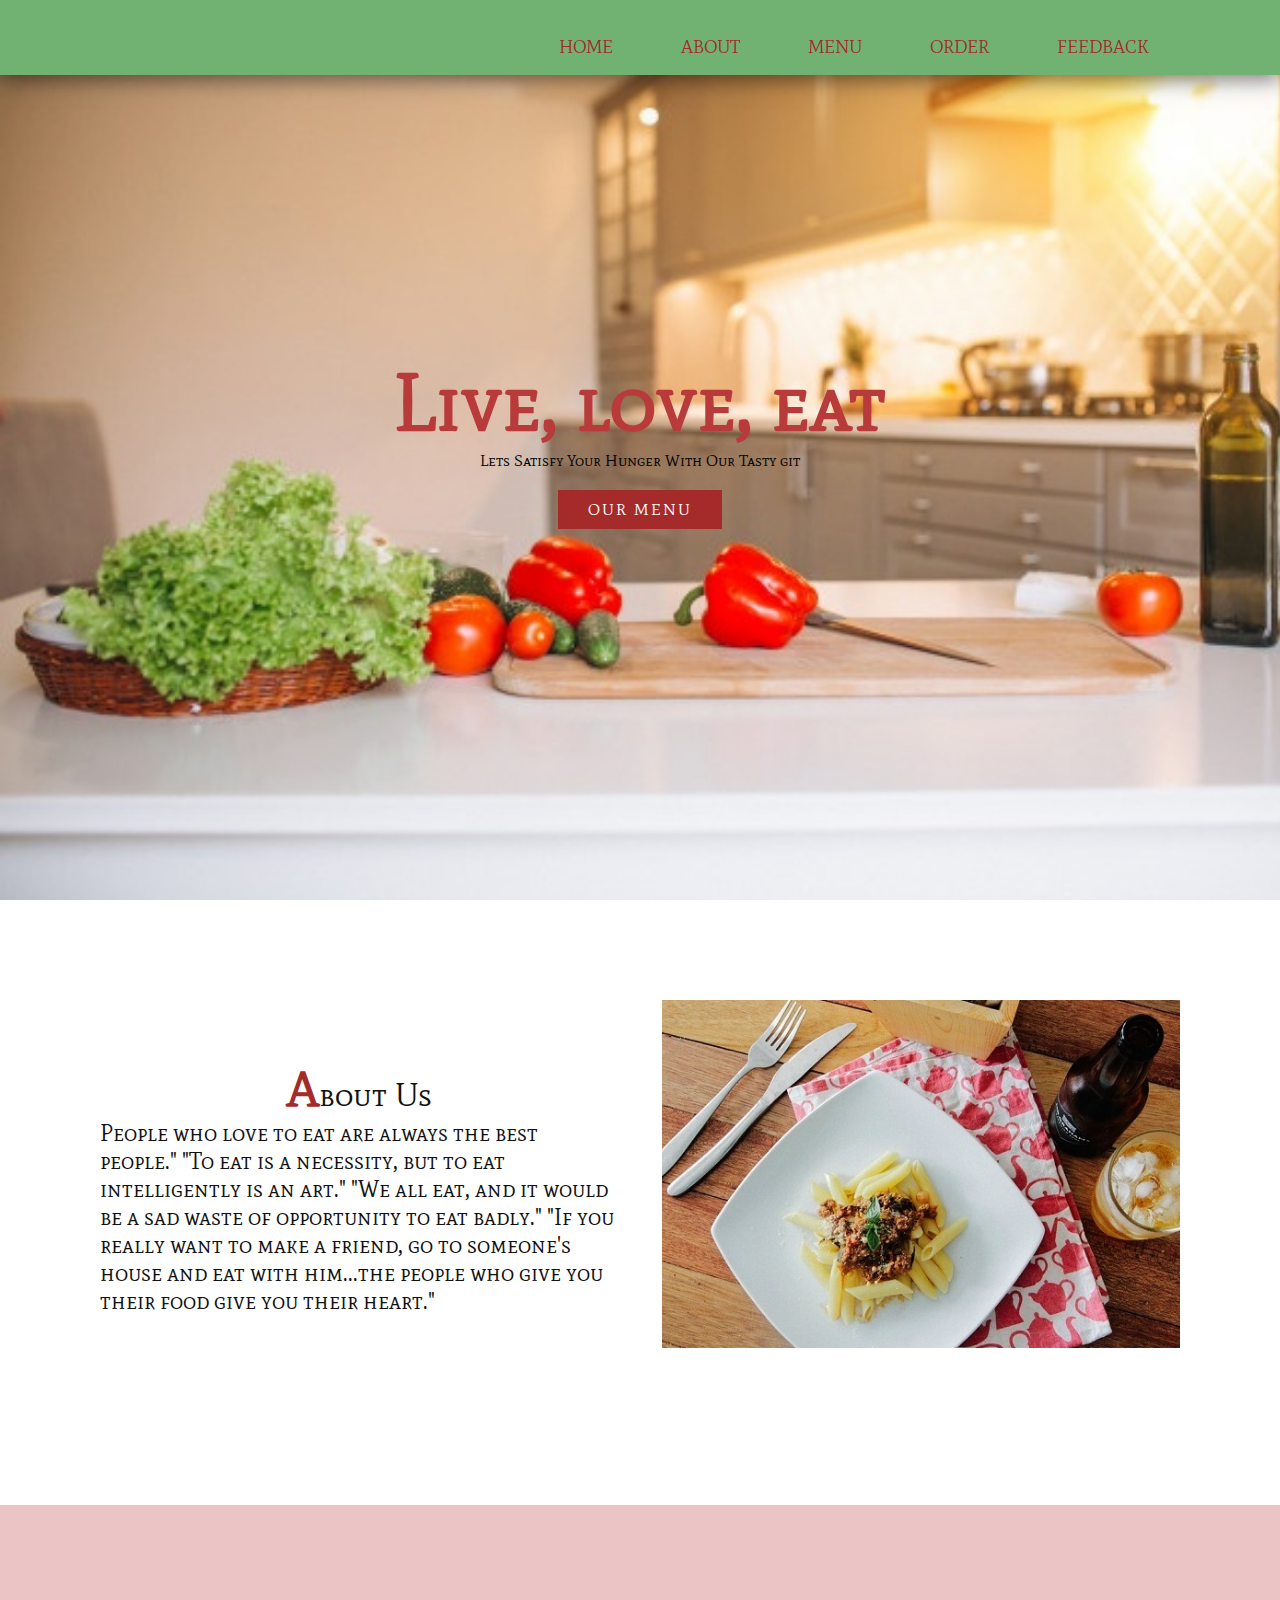
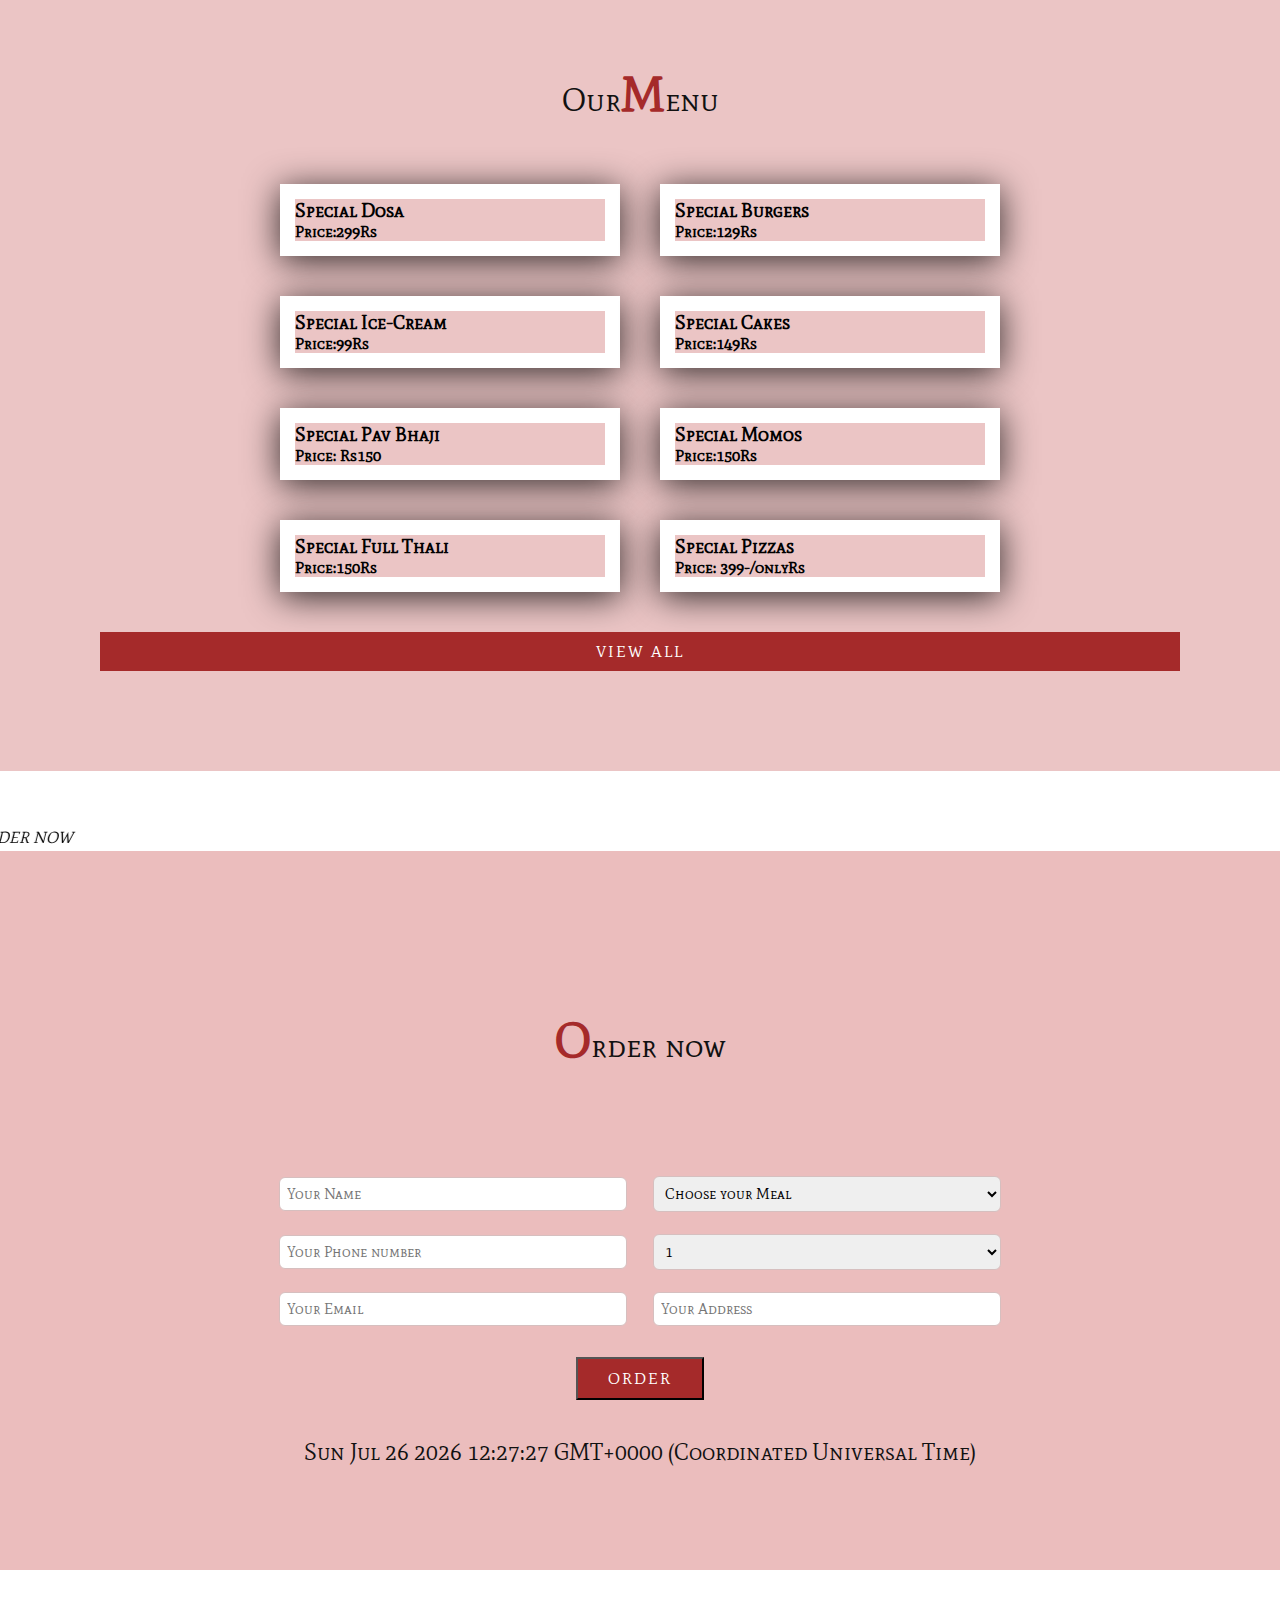
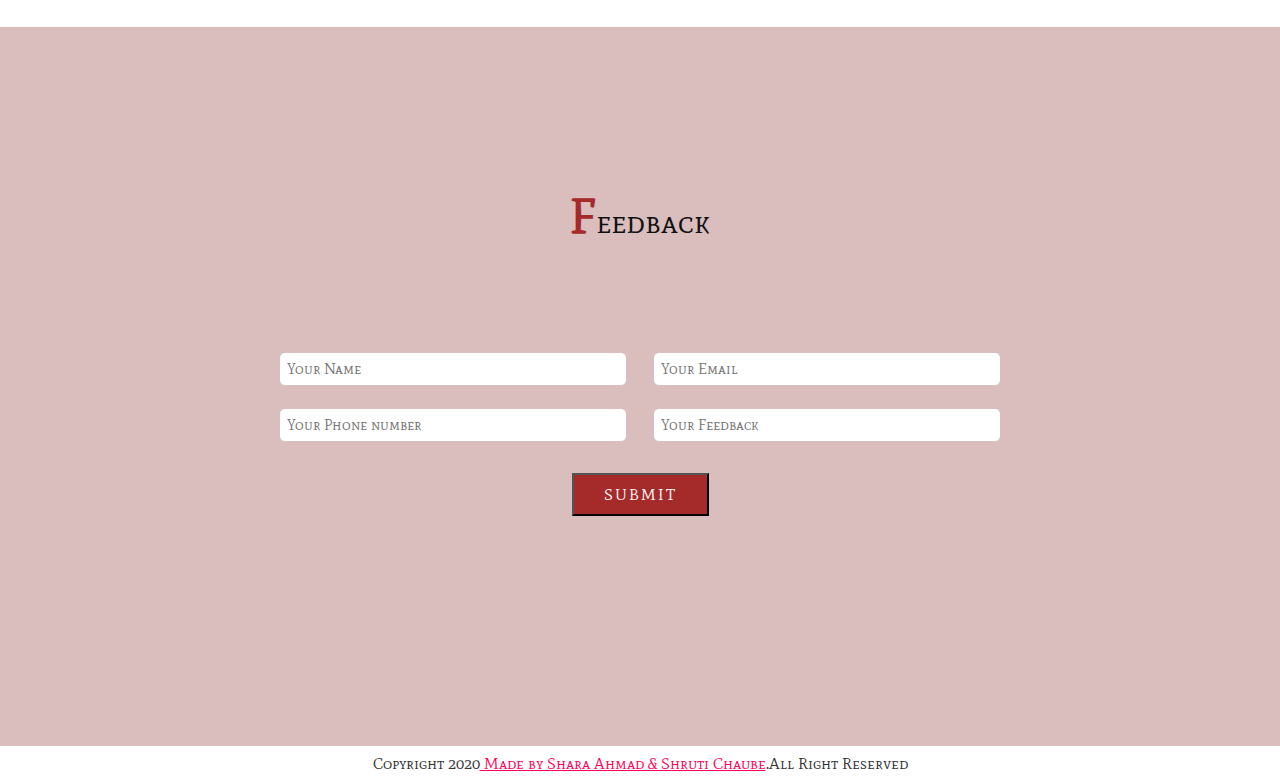
<file: index.html>
<!DOCTYPE html>
<html lang="en">
<head>
    <meta charset="UTF-8">
    <meta http-equiv="X-UA-Compatible" content="IE=edge">
    <meta name="viewport" content="width=device-width, initial-scale=1.0">
    <title>food and restaurant</title>
 <link rel="stylesheet" href="style/style2.css">
</head>
<body>
  <header class="sticky">
  
        <ul class="navigation">
            
            <li><a class="active" href="#banner">Home</a></li>
            <li><a class="active" href="#about">About</a></li>
            <li><a class="active" href="#menu">Menu</a></li>
            <li><a class="active" href="#order">Order</a></li>
            <li><a class="active"  href="#feedback">Feedback</a></li>

        </ul>
  </header>
 
   <section class="banner" id="banner">
       <div class="content">
           <h2>Live, love, eat</h2>
                    <p>Lets Satisfy Your Hunger With Our Tasty git  </p>
                  <a href="#menu" class="btn">Our Menu</a><br><br>
                 
       </div>
       
   </section>

   <section class="about" id="about">
       <div class="row">
       <div class="col50">
           <h2 class="titleText"><span>A</span>bout Us</h2>
           <p>People who love to eat are always the best people." "To eat is a necessity, but to eat intelligently is an art." "We all eat, and it would be a sad waste of opportunity to eat badly." "If you really want to make a friend, go to someone's house and eat with him...the people who give you their food give you their heart."</p>
       </div>
<div class="col50">
    <div class="imgBx">
        <img src="style/aboutus.jpg">
    
</div>
</div>
</div>
   </section>
   <br>  <br>
   <br>
   <section class="menu" id="menu">
   <div class="title">
    <h2 class="titleText">Our<span>M</span>enu</h2>
    </div>
   <div class="content">
       <div class="box">
           <div class="text">
               <h3>Special Burgers</h3>
               <h4>Price:129Rs</h>
           </div>
       </div>
       <div class="box">
       
        <div class="text">
            <h3>Special Dosa</h3>
            <h4>Price:299Rs</h>
        </div>
    </div>
    <div class="box">
       
        <div class="text">
            <h3>Special Cakes</h3>
            <h4>Price:149Rs</h>
        </div>
    </div>
    <div class="box">
       
        <div class="text">
            <h3>Special Ice-Cream</h3>
            <h4>Price:99Rs</h>
        </div>
    </div>
    <div class="box">
       
        <div class="text">
            <h3>Special Momos</h3>
            <h4>Price:150Rs</h>
        </div>
    </div>
    <div class="box">
        
        <div class="text">
            <h3>Special Pav Bhaji</h3>
            <h4>Price:  Rs150</h>
        </div>
    </div>
    <div class="box">
       
        <div class="text">
            <h3>Special Pizzas</h3>
            <h4>Price:  399-/onlyRs</h>
        </div>
    </div>
    <div class="box">
        
        <div class="text">
            <h3>Special Full Thali</h3>
             <h4>Price:150Rs</h>
        </div>
       
        
    </div>
   </div>
  <div class="title">
    <a href="menu.html" class="btn">View All</a>
   </div>

   </section>
   <br>   <br>   <br>
   <marquee direction="right"><i>Upto 50% off ORDER NOW</i></marquee>
      <section  class="order" id="order">
           <h2 class="titleText"><span>O</span>rder now</h2>
           <div class="container">
           <form action="style/first.php" method="post">
             <input type="text" name="name" placeholder="Your Name" required> 
             <select  id="shruti"name= "choice">
               <option value=" choose">Choose your Meal</option>
                <option value="pizza ">pizza</option>
                <option value="Noodles">Noodles</option>
                <option value="Burger">Burger</option>
                <option value="Dosa">Dosa</option>
                <option value="cake">cake</option>
                <option value="momos">momos</option>
                <option value="pav-bhaji">pav-bhaji</option>
                <option value="full thali">full thali</option>
               </select><br>
             <input type="text" name="phone" placeholder="Your Phone number"required>
             
             <select id="shruti" name="qua"  >
                <option value="1 ">1</option>
                <option value="2">2</option>
                <option value="3">3</option>
                <option value="4">4</option>
                <option value="5">5</option>
                <option value="6">6</option>
                <option value="7">7</option>
                <option value="8">8</option>
                <option value="9">9</option>
                <option value="10">10</option>
             </select><br>
             <input type="email" name="email" placeholder="Your Email" required> 
             <label for="Choice"></label>
             <input type="text" name="add" placeholder="Your Address"required><br>
              <button class="button"name ="insert">Order</button>
             
           </form><br><br>
          
           <p id="demo"></p>

           <script>
           const d = new Date();
           document.getElementById("demo").innerHTML = d;
           window.addEventListener('scroll', function(){
           const header= document.querySelector('header');
           header.classlist.toggle("sticky", window.scrollY > 0);
       });

           </script>
          </div>      
</section>
<br><br><br>
<section  class="feedback" id="feedback">
    <h2 class="titleText"><span>F</span>eedback</h2>
    <div class="container">
        <form action="style/second.php" method="post">
            <input type="text" name="name" id="name"placeholder="Your Name" required> 
             <label for="Choice"></label>
             <input type="email" name="email" id="email"placeholder="Your Email" required> 
             <label for="Choice"></label>
             <input type="Phone" name="phone" id="name"placeholder="Your Phone number"required>
             <input type="text" name="feed" id="feedback"placeholder="Your Feedback"required><br>
              <button class="button"name ="insert">Submit</button>
            
           </form><br>
        </section>
   <div class="copyrightText"> 
   <p>Copyright 2020<a href="#"> Made by Shara Ahmad & Shruti Chaube</a>.All Right Reserved</p></div>
</body>
</html>
</file>
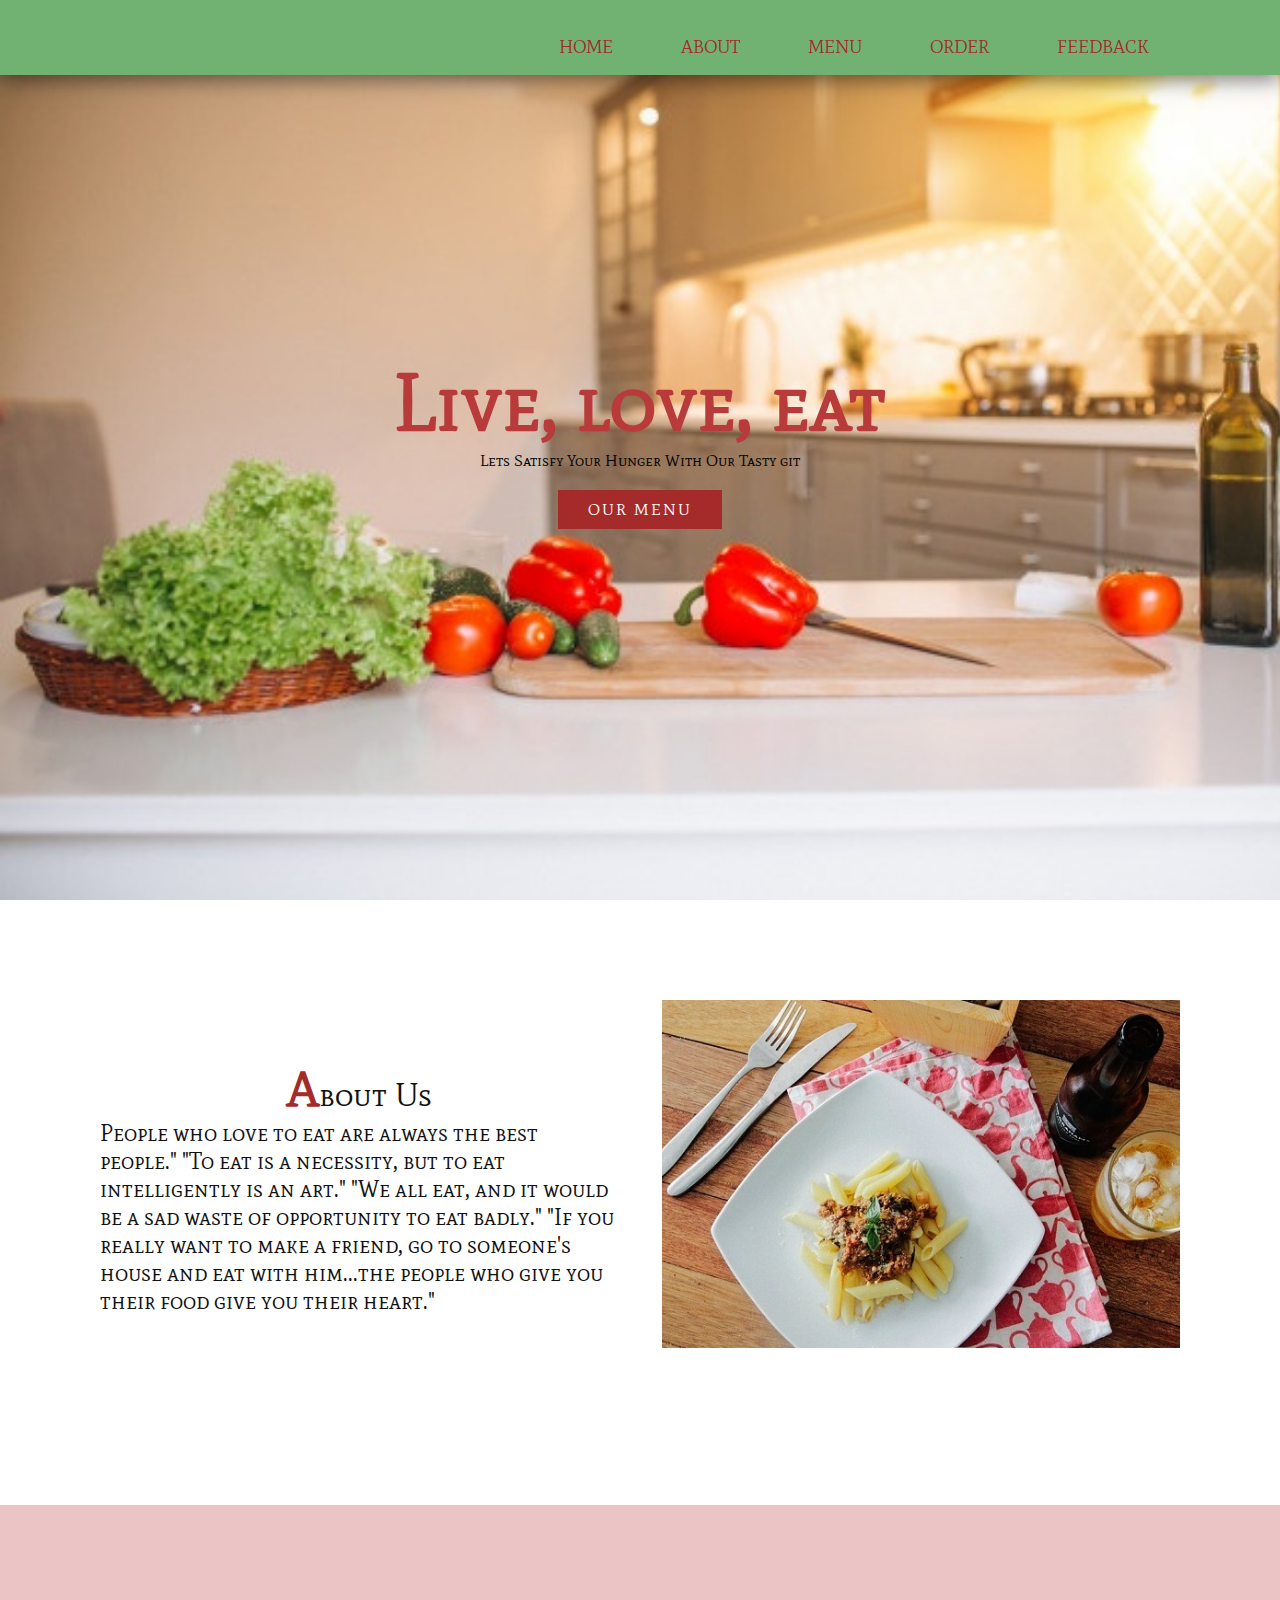
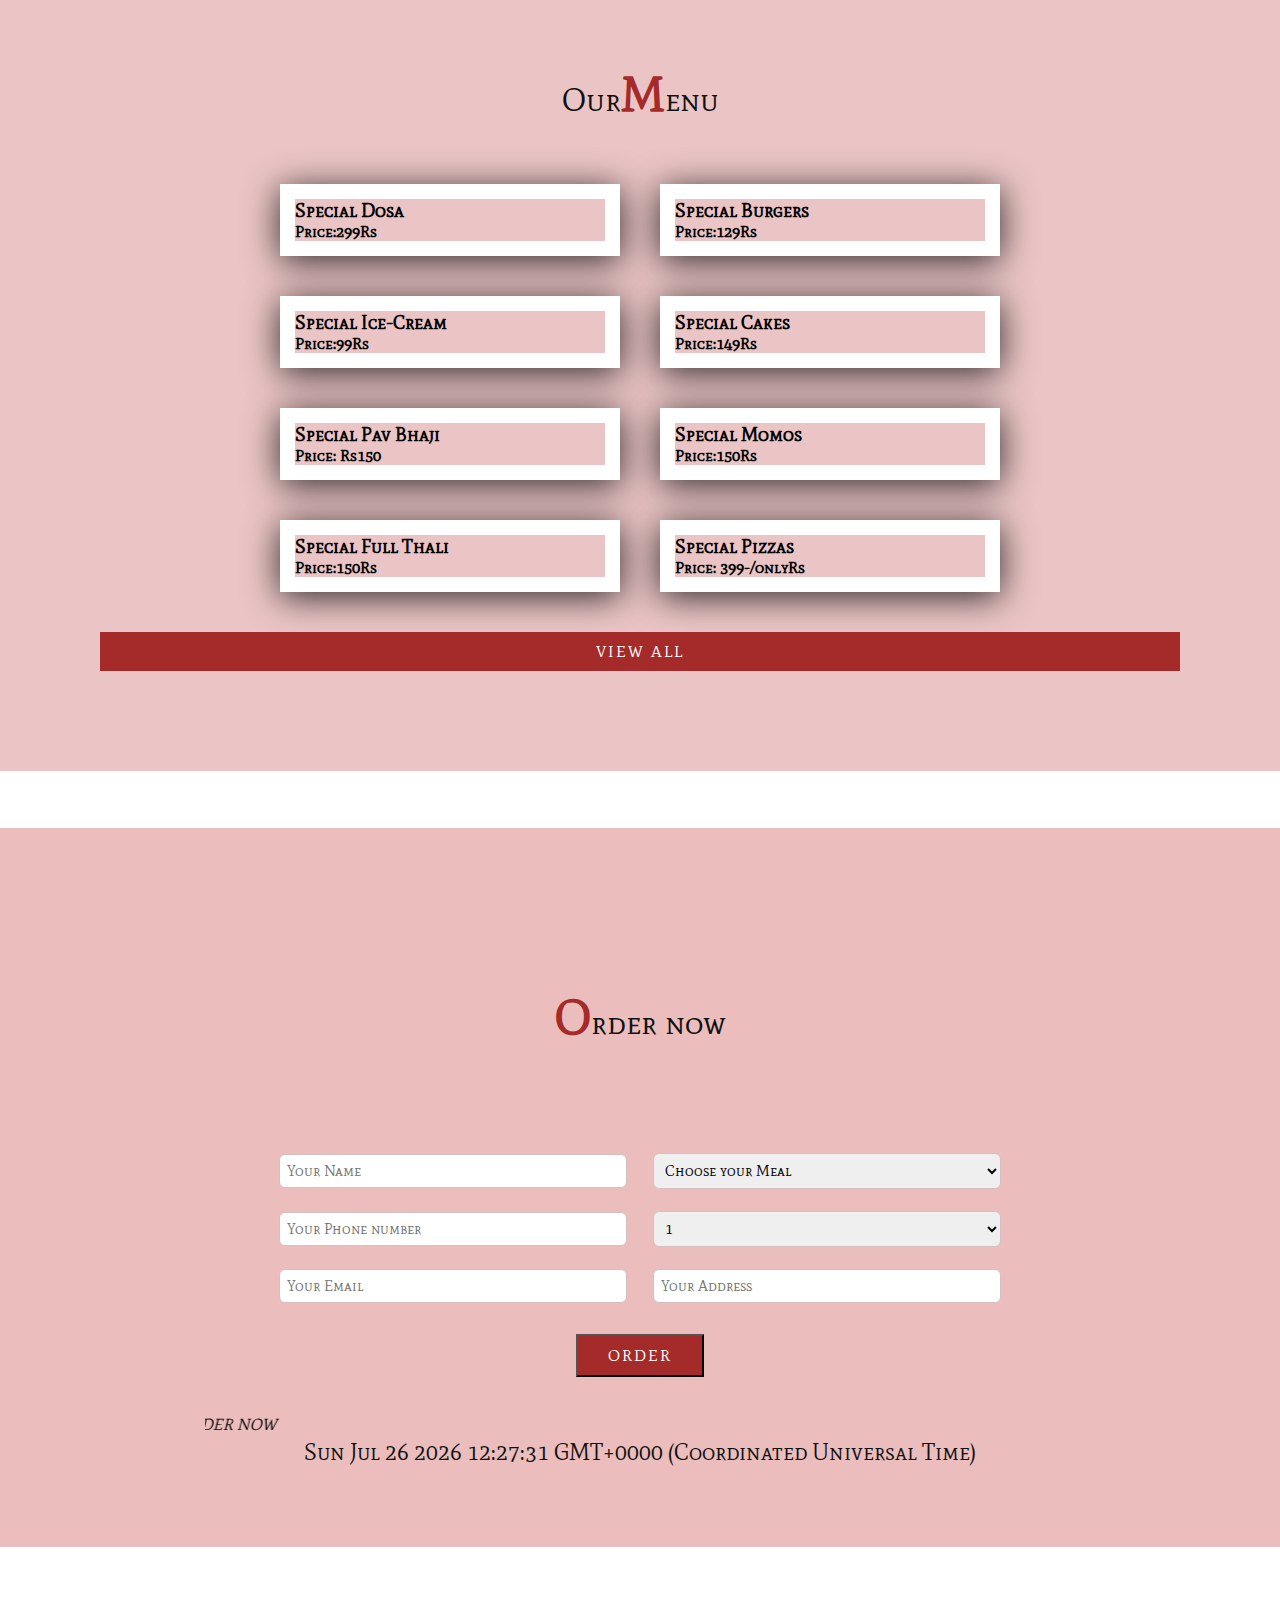
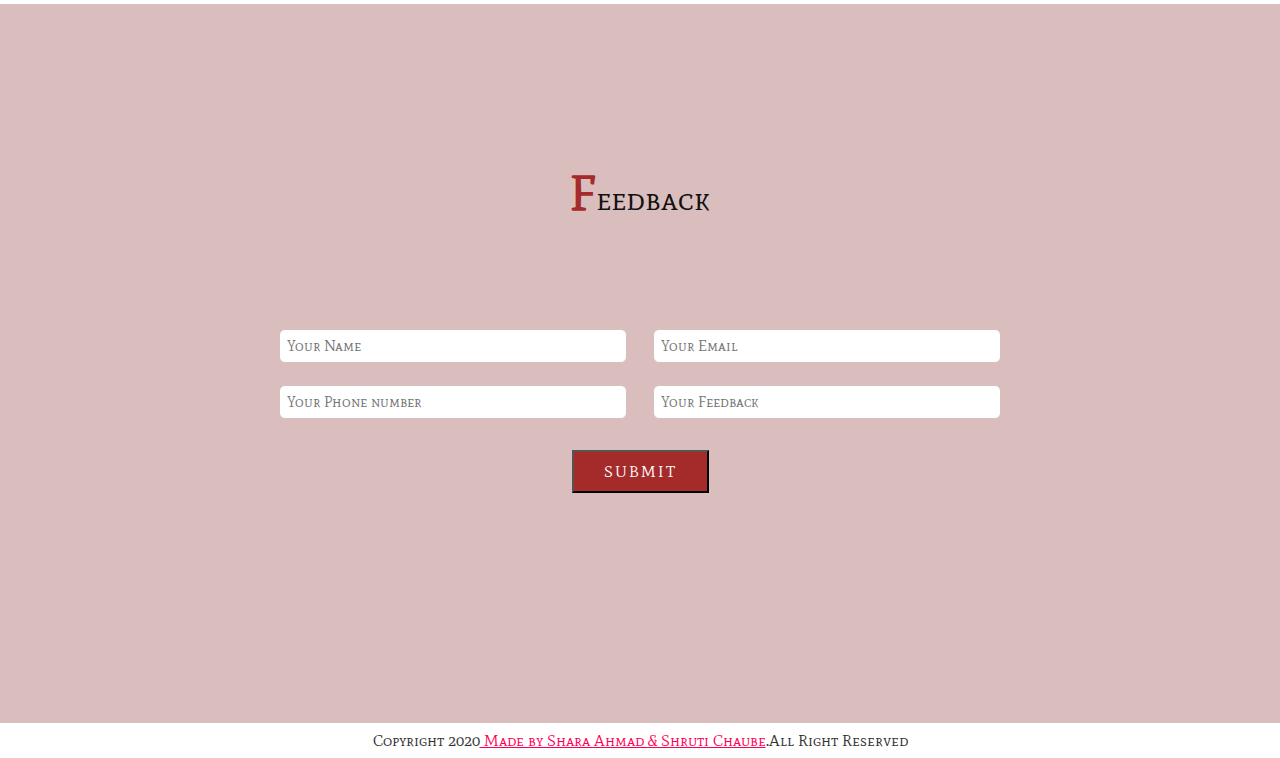
<file: index2.html>
<!DOCTYPE html>
<html lang="en">
<head>
    <meta charset="UTF-8">
    <meta http-equiv="X-UA-Compatible" content="IE=edge">
    <meta name="viewport" content="width=device-width, initial-scale=1.0">
    <title>food and restaurant</title>
 <link rel="stylesheet" href="style/style2.css">
</head>
<body>
  <header class="sticky">
  
        <ul class="navigation">
            
            <li><a class="active" href="#banner">Home</a></li>
            <li><a class="active" href="#about">About</a></li>
            <li><a class="active" href="#menu">Menu</a></li>
            <li><a class="active" href="#order">Order</a></li>
            <li><a class="active"  href="#feedback">Feedback</a></li>

        </ul>
  </header>
 
   <section class="banner" id="banner">
       <div class="content">
           <h2>Live, love, eat</h2>
                    <p>Lets Satisfy Your Hunger With Our Tasty git  </p>
                  <a href="#menu" class="btn">Our Menu</a><br><br>
                 
       </div>
       
   </section>

   <section class="about" id="about">
       <div class="row">
       <div class="col50">
           <h2 class="titleText"><span>A</span>bout Us</h2>
           <p>People who love to eat are always the best people." "To eat is a necessity, but to eat intelligently is an art." "We all eat, and it would be a sad waste of opportunity to eat badly." "If you really want to make a friend, go to someone's house and eat with him...the people who give you their food give you their heart."</p>
       </div>
<div class="col50">
    <div class="imgBx">
        <img src="style/aboutus.jpg">
    
</div>
</div>
</div>
   </section>
   <br>  <br>
   <br>
   <section class="menu" id="menu">
   <div class="title">
    <h2 class="titleText">Our<span>M</span>enu</h2>
    </div>
   <div class="content">
       <div class="box">
           <div class="text">
               <h3>Special Burgers</h3>
               <h4>Price:129Rs</h>
           </div>
       </div>
       <div class="box">
       
        <div class="text">
            <h3>Special Dosa</h3>
            <h4>Price:299Rs</h>
        </div>
    </div>
    <div class="box">
       
        <div class="text">
            <h3>Special Cakes</h3>
            <h4>Price:149Rs</h>
        </div>
    </div>
    <div class="box">
       
        <div class="text">
            <h3>Special Ice-Cream</h3>
            <h4>Price:99Rs</h>
        </div>
    </div>
    <div class="box">
       
        <div class="text">
            <h3>Special Momos</h3>
            <h4>Price:150Rs</h>
        </div>
    </div>
    <div class="box">
        
        <div class="text">
            <h3>Special Pav Bhaji</h3>
            <h4>Price:  Rs150</h>
        </div>
    </div>
    <div class="box">
       
        <div class="text">
            <h3>Special Pizzas</h3>
            <h4>Price:  399-/onlyRs</h>
        </div>
    </div>
    <div class="box">
        
        <div class="text">
            <h3>Special Full Thali</h3>
             <h4>Price:150Rs</h>
        </div>
       
        
    </div>
   </div>
  <div class="title">
    <a href="menu.html" class="btn">View All</a>
   </div>

   </section>
   <br>   <br>   <br>
      <section  class="order" id="order">
           <h2 class="titleText"><span>O</span>rder now</h2>
           <div class="container">
           <form action="style/first.php" method="post">
             <input type="text" name="name" placeholder="Your Name" required> 
             <select  id="shruti"name= "choice">
               <option value=" choose">Choose your Meal</option>
                <option value="pizza ">pizza</option>
                <option value="Noodles">Noodles</option>
                <option value="Burger">Burger</option>
                <option value="Dosa">Dosa</option>
                <option value="cake">cake</option>
                <option value="momos">momos</option>
                <option value="pav-bhaji">pav-bhaji</option>
                <option value="full thali">full thali</option>
               </select><br>
             <input type="text" name="phone" placeholder="Your Phone number"required>
             
             <select id="shruti" name="qua"  >
                <option value="1 ">1</option>
                <option value="2">2</option>
                <option value="3">3</option>
                <option value="4">4</option>
                <option value="5">5</option>
                <option value="6">6</option>
                <option value="7">7</option>
                <option value="8">8</option>
                <option value="9">9</option>
                <option value="10">10</option>
             </select><br>
             <input type="email" name="email" placeholder="Your Email" required> 
             <label for="Choice"></label>
             <input type="text" name="add" placeholder="Your Address"required><br>
              <button class="button"name ="insert">Order</button>
             
           </form><br><br>
           <marquee direction="right"><i>Upto 50% off ORDER NOW</i></marquee>
           <p id="demo"></p>

           <script>
           const d = new Date();
           document.getElementById("demo").innerHTML = d;
           window.addEventListener('scroll', function(){
           const header= document.querySelector('header');
           header.classlist.toggle("sticky", window.scrollY > 0);
       });

           </script>
          </div>      
</section>
<br><br><br>
<section  class="feedback" id="feedback">
    <h2 class="titleText"><span>F</span>eedback</h2>
    <div class="container">
        <form action="style/second.php" method="post">
            <input type="text" name="name" id="name"placeholder="Your Name" required> 
             <label for="Choice"></label>
             <input type="email" name="email" id="email"placeholder="Your Email" required> 
             <label for="Choice"></label>
             <input type="Phone" name="phone" id="name"placeholder="Your Phone number"required>
             <input type="text" name="feed" id="feedback"placeholder="Your Feedback"required><br>
              <button class="button"name ="insert">Submit</button>
            
           </form><br>
        </section>
   <div class="copyrightText"> 
   <p>Copyright 2020<a href="#"> Made by Shara Ahmad & Shruti Chaube</a>.All Right Reserved</p></div>
</body>
</html>
</file>
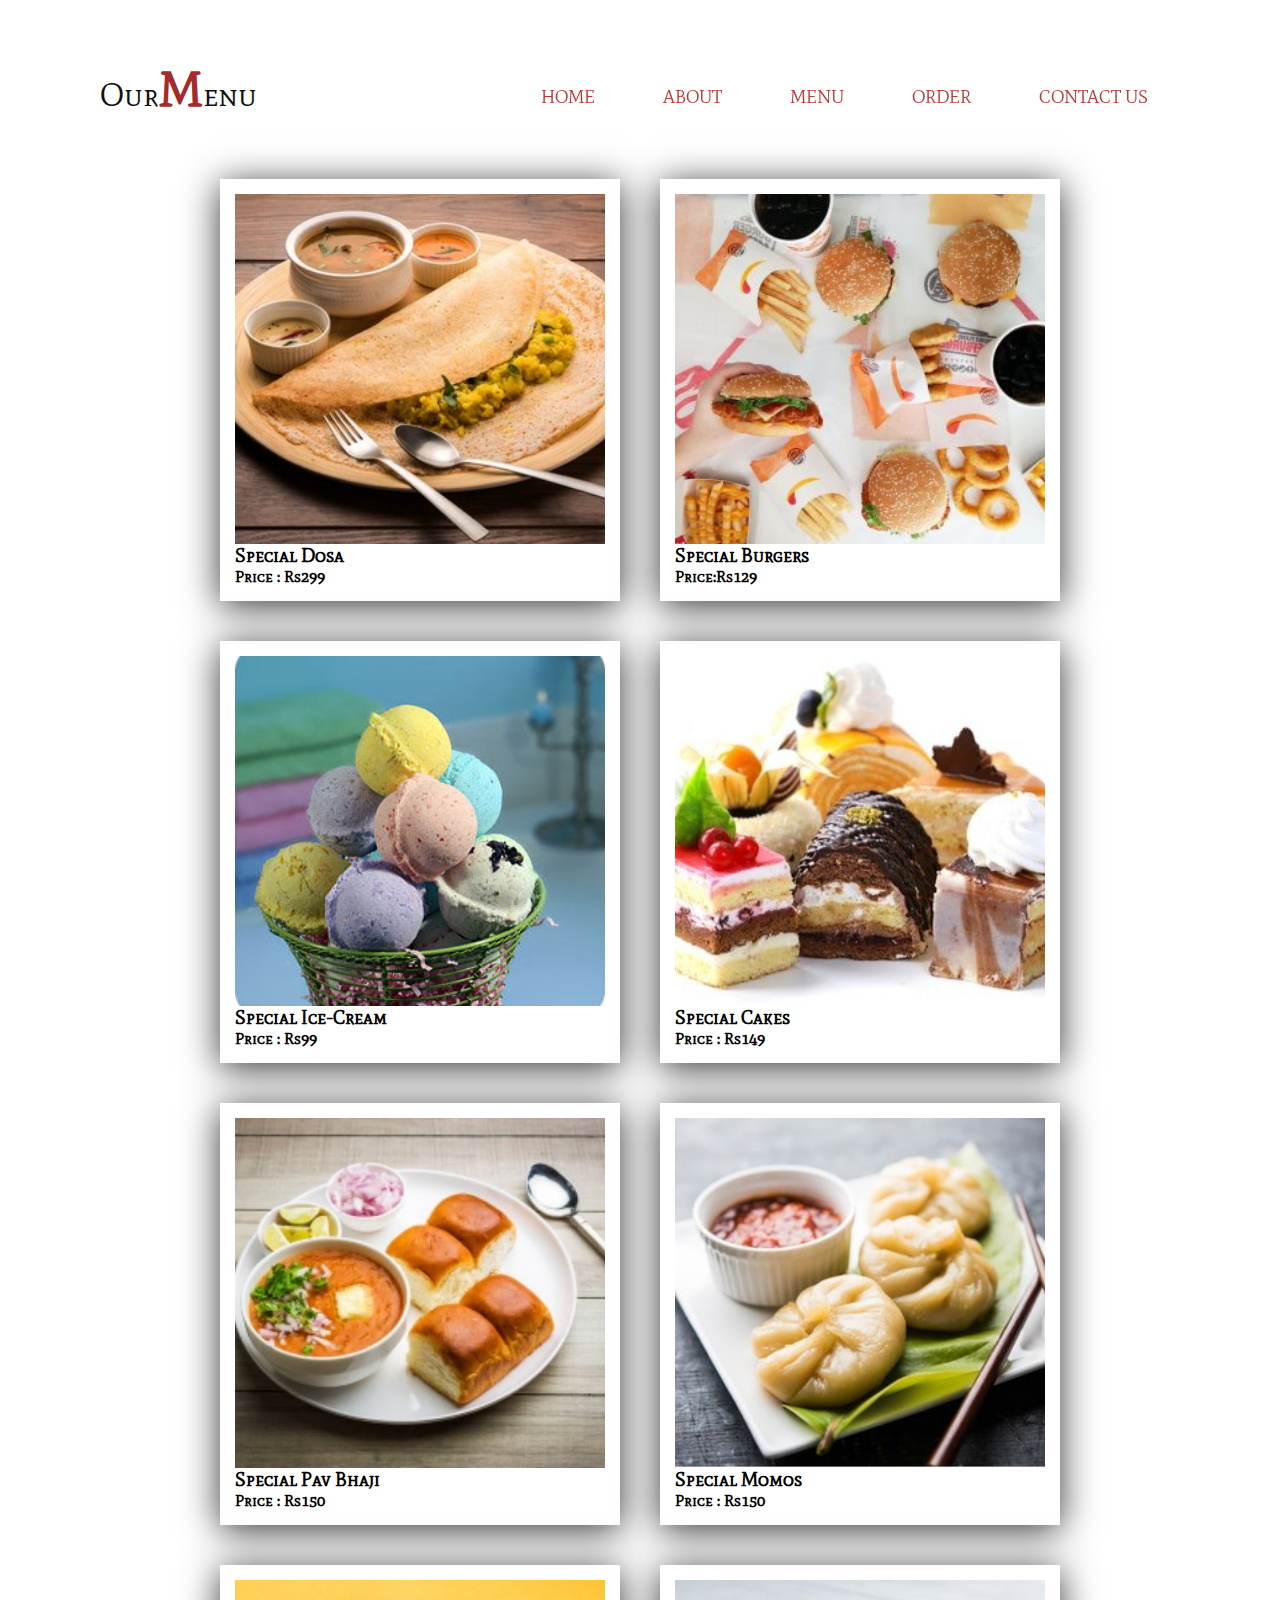
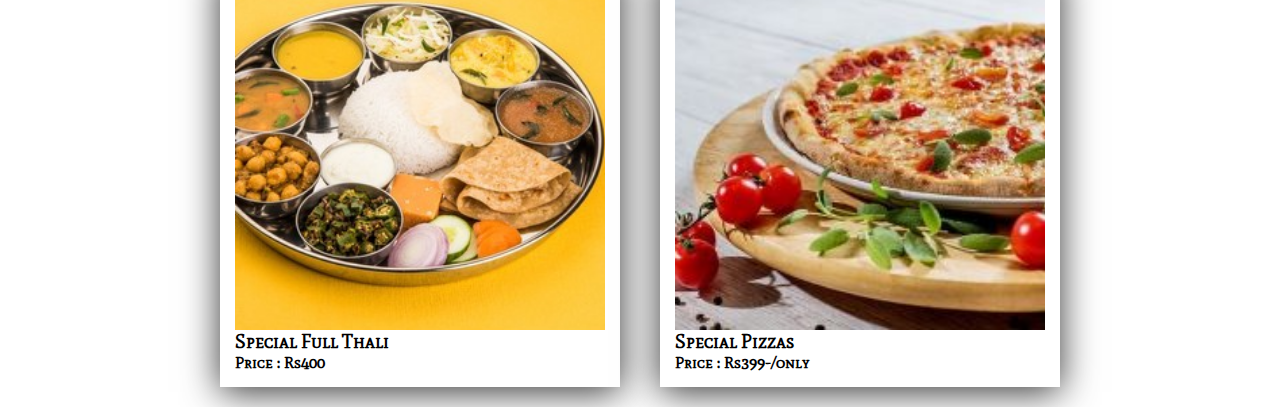
<file: menu.html>
<!DOCTYPE html>
<html lang="en">
<head>
    <meta charset="UTF-8">
    <meta http-equiv="X-UA-Compatible" content="IE=edge">
    <meta name="viewport" content="width=device-width, initial-scale=1.0">
    <link rel="stylesheet" href="style/menu.css">
    <title>Document</title>
</head>
<body>
    <nav>
        <div class="logo">
            
        </div>
        <ul>
            <li><a class="active" href="index.html">Home</a></li>
            <li><a class="active" href="index.html">About</a></li>
            <li><a class="active" href="index.html">Menu</a></li>
            <li><a class="active" href="index.html">Order</a></li>
            <li><a  class="active" href="index.html">Contact us</a></li>
        </ul>
    </nav></header>
    <section class="menu" id="menu">
        <div class="title">
         <h2 class="titleText">Our<span>M</span>enu</h2>
     </div>
     <div class="content">
        <div class="box">
            <div class="imgBx">
                <img src="style/burger2.jpg">
            </div>
            <div class="text">
                <h3>Special Burgers</h3>
                <h4>Price:Rs129</h>
            </div>
        </div>
        <div class="box">
         <div class="imgBx">
             <img src="style/dosa23.jpg">
         </div>
         <div class="text">
             <h3>Special Dosa</h3>
             <h4>Price : Rs299</h>
         </div>
     </div>
     <div class="box">
         <div class="imgBx">
             <img src="style/cak2.jpg">
         </div>
         <div class="text">
             <h3>Special Cakes</h3>
             <h4>Price : Rs149</h>
         </div>
     </div>
     <div class="box">
         <div class="imgBx">
             <img src="style/ice2.jpg">
         </div>
         <div class="text">
             <h3>Special Ice-Cream</h3>
             <h4>Price : Rs99</h>
         </div>
     </div>
     <div class="box">
         <div class="imgBx">
             <img src="style/momos2.jpg">
         </div>
         <div class="text">
             <h3>Special Momos</h3>
             <h4>Price : Rs150</h>
         </div>
     </div>
     <div class="box">
         <div class="imgBx">
             <img src="style/pav2.jpg">
         </div>
         <div class="text">
             <h3>Special Pav Bhaji</h3>
             <h4>Price : Rs150</h>
         </div>
     </div>
     <div class="box">
         <div class="imgBx">
             <img src="style/pizza2.jpg">
         </div>
         <div class="text">
             <h3>Special Pizzas</h3>
             <h4>Price : Rs399-/only</h4>
         </div>
     </div>
     <div class="box">
         <div class="imgBx">
             <img src="style/thali2.jpg">
         </div>
         <div class="text">
             <h3>Special Full Thali</h3>
              <h4>Price : Rs400</h>
         </div>
        
         
     </div>
    </div>
</body>
</html>
</file>
<file: style/style2.css>
@import url('https://fonts.googleapis.com/css2?family=Mate+SC&display=swap');
*{
    margin: 0;
    padding: 0;
    box-sizing: border-box;
    font-family: 'Mate SC', serif;
    scroll-behavior: smooth;
    
}
p{
    font-weight: 300;
    color: #111;
}


.banner
{
    position: relative;
    width: 100%;
    min-height: 100vh;
    display: flex;
    justify-content: center;
    align-items: center;
    background: url(kit3.jpg);
    background-size: cover;
    

}
.banner .content{
    max-width: 900px;
    text-align: center;

}

.banner .content h2 {
    font-size: 5em;
    color: rgb(185, 58, 58);

}
.banner .content p{
    font-size: 1em;
    color: black;
    
}

  .btn{
      font-size: 1em;
      color: #fff;
      background: brown;
      display: inline-block;
      padding: 10px 30px;
      margin-top: 20px;
      text-transform: uppercase;
      text-decoration: none;
      letter-spacing: 2px;
      transition: 0.5s;
      text-align: center;
     
    }
    .btn:hover{
        letter-spacing: 6px;
    }
    

    header{
        width: 100%;
        height: 75px;
        line-height: 75px;
        padding: 0px 100px;
        position: fixed;
        z-index: 1;
        
        font-family: 'Mate SC', serif;
    }
    header ul{
        float: right;

    }
    header ul li{
        display: inline-block;
        list-style: none;
    }
header ul li a{
    color: black;
    text-decoration: none;
    font-size: 18px;
    text-transform: uppercase;
    padding: 0px 32px;
}
header ul li a:hover{
    color: black;
}
header ul li .active{
    color: brown;
}

section{
    padding: 100px;
}
.row{
    position: relative;
    width: 100%;
    display: flex;
    justify-content: space-between;
}
section p{
    font-size: 23px;
}
.row .col50{
    position: relative;
    width: 48%;

}
.titleText{
    color: #111;
    font-size: 2em;
    font-weight: 300;
    margin-top: 60px;
}
.titleText span{
    color: brown;
    font-weight: 700;
    font-size: 1.5em;

}
.row .col50 .imgBx {
    position: relative;
    width: 100%;
    height: 100%;

}
.row .col50 .imgBx img {
    position: relative;
    top: 0;
    left: 0;
    width: 100%;
    height: 100%;
    object-fit: cover;
}
.title{
    width: 100%;
    display: flex;
    justify-content: center;
    align-self: center;
    flex-direction: column;

}
.menu .content{
    display: flex;
    justify-content: center;
    flex-direction: row-reverse;
    flex-wrap: wrap;
    margin-top: 40px;
}
.menu .content .box{
    width: 340px;
    margin: 20px;
    border: 15px solid #fff;
    box-shadow: 0 5px 35px rgba(0, 0, 0, 0.8)
}
.menu .content .box .imgBx{
    position: relative;
    width: 100%;
    height: 300px;
}
.menu .content .box .imgBx{
    position: absolute;
    top: 0;
    left: 0;
    width: 100%;
    height: 100%;
    object-fit: cover;
}
h2{
    color:brown;
    font-size: 50px;
    text-align: center;
}
.container{
    border-radius: 5px;
    background-color: rgba(255, 255, 255, 0.767);
    background: transparent;
    padding: 15px;
    max-width: 900px;
    margin: auto;
    height:320px;
    text-align: center;
   margin-top: 80px;
}

input,textarea ,select{ 
    width: 40%;
    margin: 11px ;
    padding: 7px;
    font-size: 15px;
    border: 1px solid rgb(214, 191, 191);
    border-radius: 6px;
    
}
.button {
   
    font-size: 1em;
    color: #fff;
    background: brown;
    display: inline-block;
    padding: 10px 30px;
    margin-top: 20px;
    text-transform: uppercase;
    text-decoration: none;
    letter-spacing: 2px;
    transition: 0.9s;
 }
 .button:hover{
    
     letter-spacing: 6px;
 }
.copyrightText{
    padding: 8px 40px;
    border-top: 1px slid rgba(0, 0, 0, 0.1);
    text-align: center;
}
.copyrightText p{
    color: #333;
}
.copyrightText a{
    color: #ff0157;
    font-weight: 500;
    text-align: center;
}
.feedback{
    background-color: rgb(218, 189, 189);
}
.order{
    background-color: rgb(235, 189, 189) ;
}
.menu{
    background-color: rgb(235, 197, 197) ;
}  
header.sticky{
    background: rgb(113, 177, 113);
    padding: 10px 100px;
    box-shadow: 0 5px 20px rgba(0, 0, 0, 0.5);
}
@media  (max-width: 991px){
    header,
    header .sticky
{
    padding: 10px 20px;
}
header .navigation{
    display:none;
}
section{
    padding: 20px;
}
.banner .content h2{
    font-size: 3em;
    color: rgb(248, 8, 0);

}
.row{
    flex-direction: column;
}
.row .col50{
    position: relative;
    width: 100%;
}
.row .col50 .imgBx{
    position: relative;
    width: 100%;
    height: 300px;
    margin-top: 20px;
}
.menu .content .box{
    margin: 10px;

}
.menu .content .box .imgBx{
    height: 260px;
}
.title{
    text-align: center;

}
.titleText{
    font-size: 1.8em;
    line-height: 1.5em;
    margin-bottom: 15px;
    font-weight: 300;
}
}
</file>
<file: style/menu.css>
@import url('https://fonts.googleapis.com/css2?family=Mate+SC&display=swap');
*{
    margin: 0;
    padding: 0;
    box-sizing: border-box;
    font-family: 'Mate SC', serif;
    scroll-behavior: smooth;
}
body{
    min-height: 100%;
}
.titleText{
    color: #111;
    font-size: 2em;
    font-weight: 300;
    margin-top: 60px;
    margin-left: 100px;
}
.titleText span{
    color: brown;
    font-weight: 700;
    font-size: 1.5em;

}
nav{
    width: 100%;
    height: 75px;
    line-height: 75px;
    padding: 0px 100px;
    position: fixed;
    z-index: 1;
    
    font-family: 'Mate SC', serif;
}
nav .logo{
    font-size: 30px;
    font-weight: bold;
    letter-spacing: 1.5px;
}
nav .logo p{
    float: left;
    color:seashell;
    text-transform: uppercase;
}
nav ul{
    float: right;

}
nav ul li{
    display: inline-block;
    list-style: none;
}
nav ul li a{
color: black;
text-decoration: none;
font-size: 18px;
text-transform: uppercase;
padding: 0px 32px;
}
nav ul li a:hover{
color: grey;
}
nav ul li .active{
color: rgb(185, 58, 58);
}
.menu .content{
    display: flex;
    justify-content: center;
    flex-direction: row-reverse;
    flex-wrap: wrap;
    margin-top: 40px;
}
.menu .content .box{
    width: 400px;
    margin: 20px;
    border: 15px solid #fff;
    box-shadow: 0 5px 35px rgba(0, 0, 0, 0.8)
}
.menu .content .box .imgBx{
    position: relative;
    width: 100%;
    height: 350px;
}
.menu .content .box .imgBx img {
    position: absolute;
    top: 0;
    left: 0;
    width: 100%;
    height: 100%;
    object-fit: cover;
}
</file>
